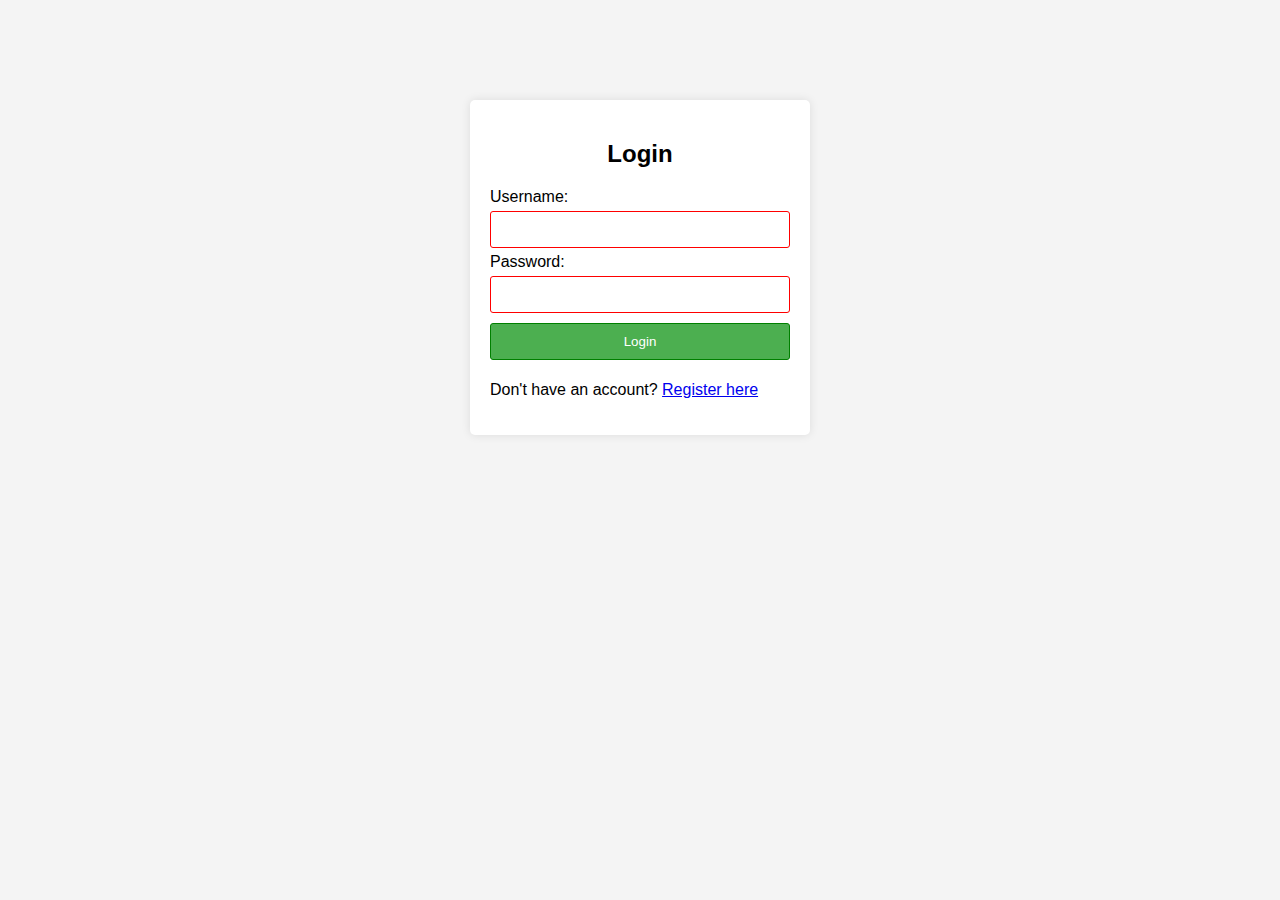
<file: python 2024.4.13 /templates/login.html>
<!DOCTYPE html>
<html lang="en">
<head>
    <meta charset="UTF-8">
    <meta name="viewport" content="width=device-width, initial-scale=1.0">
    <title>Login Page</title>
    <style>
        body {
            font-family: Arial, sans-serif;
            margin: 0;
            padding: 0;
            background-color: #f4f4f4;
        }

        .container {
            width: 300px;
            margin: 100px auto;
            background-color: #fff;
            padding: 20px;
            border-radius: 5px;
            box-shadow: 0px 0px 10px rgba(0, 0, 0, 0.1);
        }

        h2 {
            text-align: center;
        }

        input[type="text"], input[type="password"], input[type="submit"] {
            width: 100%;
            padding: 10px;
            margin: 5px 0;
            border: 1px solid #ccc;
            border-radius: 3px;
            box-sizing: border-box;
        }

        input[type="submit"] {
            background-color: #4caf50;
            color: #fff;
            cursor: pointer;
        }

        input[type="submit"]:hover {
            background-color: #45a049;
        }

        /* 添加表单验证样式 */
        input:invalid {
            border-color: red;
        }

        input:valid {
            border-color: green;
        }
    </style>
</head>
<body>
    <div class="container">
        <h2>Login</h2>
        <form action="/login" method="post">

            <label for="username">Username:</label>
            <input type="text" id="username" name="username" required pattern="[a-zA-Z0-9]{4,}" title="Username must be at least 4 characters and can only contain letters and numbers">

            <label for="password">Password:</label>
            <input type="password" id="password" name="password" required pattern=".{6,}" title="Password must be at least 6 characters">

            <input type="submit" value="Login">
        </form>
        <p>Don't have an account? <a href="/register">Register here</a></p>
    </div>
</body>
</html>
</file>
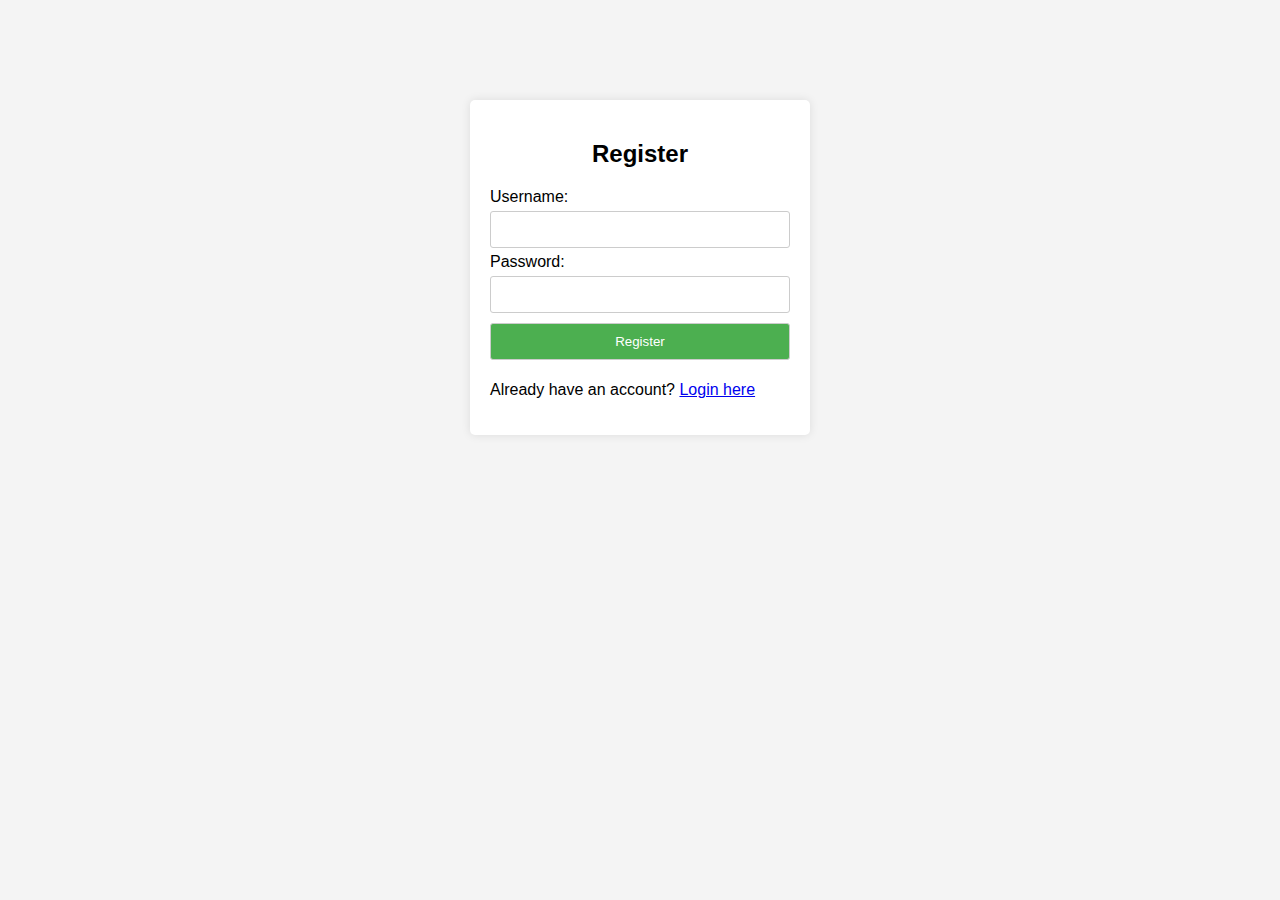
<file: python 2024.4.13 /templates/register.html>
<!DOCTYPE html>
<html lang="en">
<head>
    <meta charset="UTF-8">
    <meta name="viewport" content="width=device-width, initial-scale=1.0">
    <title>Register Page</title>
    <style>
        body {
            font-family: Arial, sans-serif;
            margin: 0;
            padding: 0;
            background-color: #f4f4f4;
        }

        .container {
            width: 300px;
            margin: 100px auto;
            background-color: #fff;
            padding: 20px;
            border-radius: 5px;
            box-shadow: 0px 0px 10px rgba(0, 0, 0, 0.1);
        }

        h2 {
            text-align: center;
        }

        input[type="text"], input[type="password"], input[type="submit"] {
            width: 100%;
            padding: 10px;
            margin: 5px 0;
            border: 1px solid #ccc;
            border-radius: 3px;
            box-sizing: border-box;
        }

        input[type="submit"] {
            background-color: #4caf50;
            color: #fff;
            cursor: pointer;
        }

        input[type="submit"]:hover {
            background-color: #45a049;
        }
    </style>
</head>
<body>
    <div class="container">
        <h2>Register</h2>
        <form action="/register.html" method="post">
            <label for="username">Username:</label>
            <input type="text" id="username" name="username" required>

            <label for="password">Password:</label>
            <input type="password" id="password" name="password" required>

            <input type="submit" value="Register">
        </form>
        <p>Already have an account? <a href="/login">Login here</a></p>
    </div>
</body>
</html>
</file>
